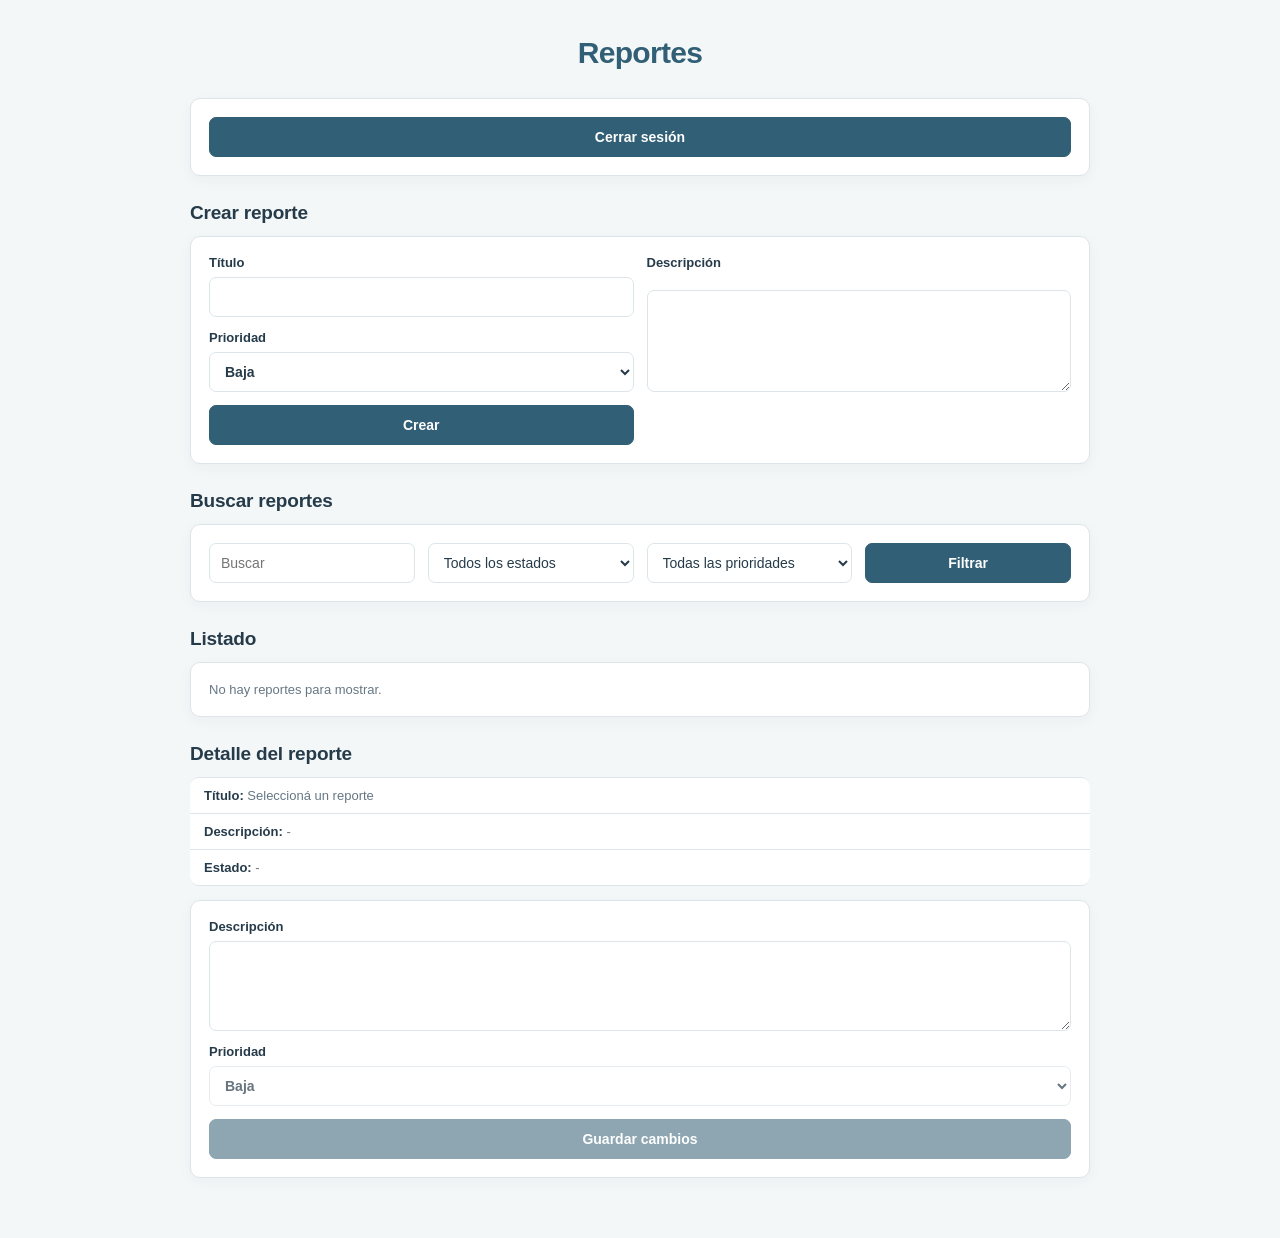
<file: frontend/templates/usuario.html>
<!DOCTYPE html>
<html lang="es">
<head>
    <meta charset="UTF-8">
    <meta name="viewport" content="width=device-width, initial-scale=1.0">
    <title>Reportes - Usuario</title>
    <link rel="stylesheet" href="../static/css/usuario.css">
</head>
<body>

    <div>
        <h1>Reportes</h1>
        <form action="{{ url_for('logout') }}" method="POST">
            <button type="submit">Cerrar sesión</button>
        </form>
    </div>


    <h2>Crear reporte</h2>
    <form id="crear-reporte">
        <label>Título <input type="text" name="titulo" required></label>
        <label>Descripción <textarea name="descripcion" required></textarea></label>
        <label>Prioridad
            <select name="prioridad">
                <option value="Baja">Baja</option>
                <option value="Media">Media</option>
                <option value="Alta">Alta</option>
            </select>
        </label>
        <button type="submit">Crear</button>
    </form>

    <h2>Buscar reportes</h2>
    <form id="filtro-reportes">
        <input type="search" name="busqueda" placeholder="Buscar">
        <select name="estado">
            <option value="">Todos los estados</option>
            <option value="Abierto">Abierto</option>
            <option value="En proceso">En proceso</option>
            <option value="Cerrado">Cerrado</option>
        </select>
        <select name="prioridad">
            <option value="">Todas las prioridades</option>
            <option value="Baja">Baja</option>
            <option value="Media">Media</option>
            <option value="Alta">Alta</option>
        </select>
        <button type="submit">Filtrar</button>
    </form>

    <h2>Listado</h2>
    <ul id="lista-reportes"></ul>

    <h2 id="detalle">Detalle del reporte</h2>
    <p><strong>Título:</strong> <span id="detalle-titulo">Seleccioná un reporte</span></p>
    <p><strong>Descripción:</strong> <span id="detalle-descripcion">-</span></p>
    <p><strong>Estado:</strong> <span id="detalle-estado">-</span></p>

    <form id="editar-reporte">
        <label>Descripción <textarea name="descripcion" required disabled></textarea></label>
        <label>Prioridad
            <select name="prioridad">
                <option value="Baja">Baja</option>
                <option value="Media">Media</option>
                <option value="Alta">Alta</option>
            </select>
        </label>
        <button type="submit" disabled>Guardar cambios</button>
    </form>
    <script src="../static/js/usuario.js"></script>
</body>
</html>
</file>
<file: frontend/static/css/usuario.css>
:root {
    --fondo: #f4f7f8;
    --superficie: #ffffff;
    --texto: #263b4a;
    --secundario: #667784;
    --primario: #315f75;
    --primario-hover: #274f63;
    --acento: #e6f1ed;
    --borde: #dce5e9;
}

* {
    box-sizing: border-box;
}

body {
    width: min(900px, calc(100% - 40px));
    margin: 36px auto 60px;
    color: var(--texto);
    background: var(--fondo);
    font-family: "Segoe UI", Arial, sans-serif;
}

h1 {
    margin: 0 0 28px;
    color: var(--primario);
    font-size: 30px;
    letter-spacing: -0.7px;
    text-align: center;
}

h2 {
    margin: 26px 0 12px;
    font-size: 19px;
    letter-spacing: -0.2px;
}

form,
ul {
    margin: 0 0 14px;
    padding: 18px;
    border: 1px solid var(--borde);
    border-radius: 10px;
    background: var(--superficie);
    box-shadow: 0 4px 14px rgba(38, 59, 74, 0.04);
}

form {
    display: grid;
    gap: 13px;
}

label {
    display: grid;
    gap: 7px;
    font-size: 13px;
    font-weight: 650;
}

input,
textarea,
select,
button {
    width: 100%;
    min-height: 40px;
    padding: 9px 11px;
    border: 1px solid var(--borde);
    border-radius: 7px;
    color: var(--texto);
    background: var(--superficie);
    font: inherit;
    font-size: 14px;
}

input:focus,
textarea:focus,
select:focus {
    border-color: var(--primario);
    outline: 2px solid var(--acento);
}

textarea {
    min-height: 90px;
    resize: vertical;
}

button {
    border-color: var(--primario);
    color: var(--superficie);
    background: var(--primario);
    font-weight: 650;
    cursor: pointer;
}

button:hover {
    background: var(--primario-hover);
}

button:disabled {
    opacity: 0.55;
    cursor: not-allowed;
}

#filtro-reportes {
    grid-template-columns: repeat(auto-fit, minmax(150px, 1fr));
    align-items: end;
}

ul {
    padding: 8px 18px;
    list-style: none;
}

li {
    padding: 11px 0;
    border-bottom: 1px solid var(--borde);
    color: var(--secundario);
    font-size: 13px;
}

li:last-child {
    border-bottom: 0;
}

li a {
    color: var(--primario);
    font-weight: 650;
}

body > p {
    margin: 0;
    padding: 10px 14px;
    border-bottom: 1px solid var(--borde);
    background: var(--superficie);
    color: var(--secundario);
    font-size: 13px;
}

body > p strong {
    color: var(--texto);
}

#detalle + p {
    border-top: 1px solid var(--borde);
    border-radius: 9px 9px 0 0;
}

body > p:last-of-type {
    margin-bottom: 14px;
    border-radius: 0 0 9px 9px;
}

@media (min-width: 650px) {
    #crear-reporte {
        grid-template-columns: 1fr 1fr;
    }

    #crear-reporte label:nth-child(2) {
        grid-row: span 2;
    }

    #crear-reporte button {
        width: auto;
    }

    #filtro-reportes button {
        width: auto;
    }
}

@media (max-width: 500px) {
    body {
        width: calc(100% - 28px);
        margin-top: 24px;
    }

    h1 {
        font-size: 26px;
    }

    form,
    ul {
        padding: 14px;
    }
}
</file>
